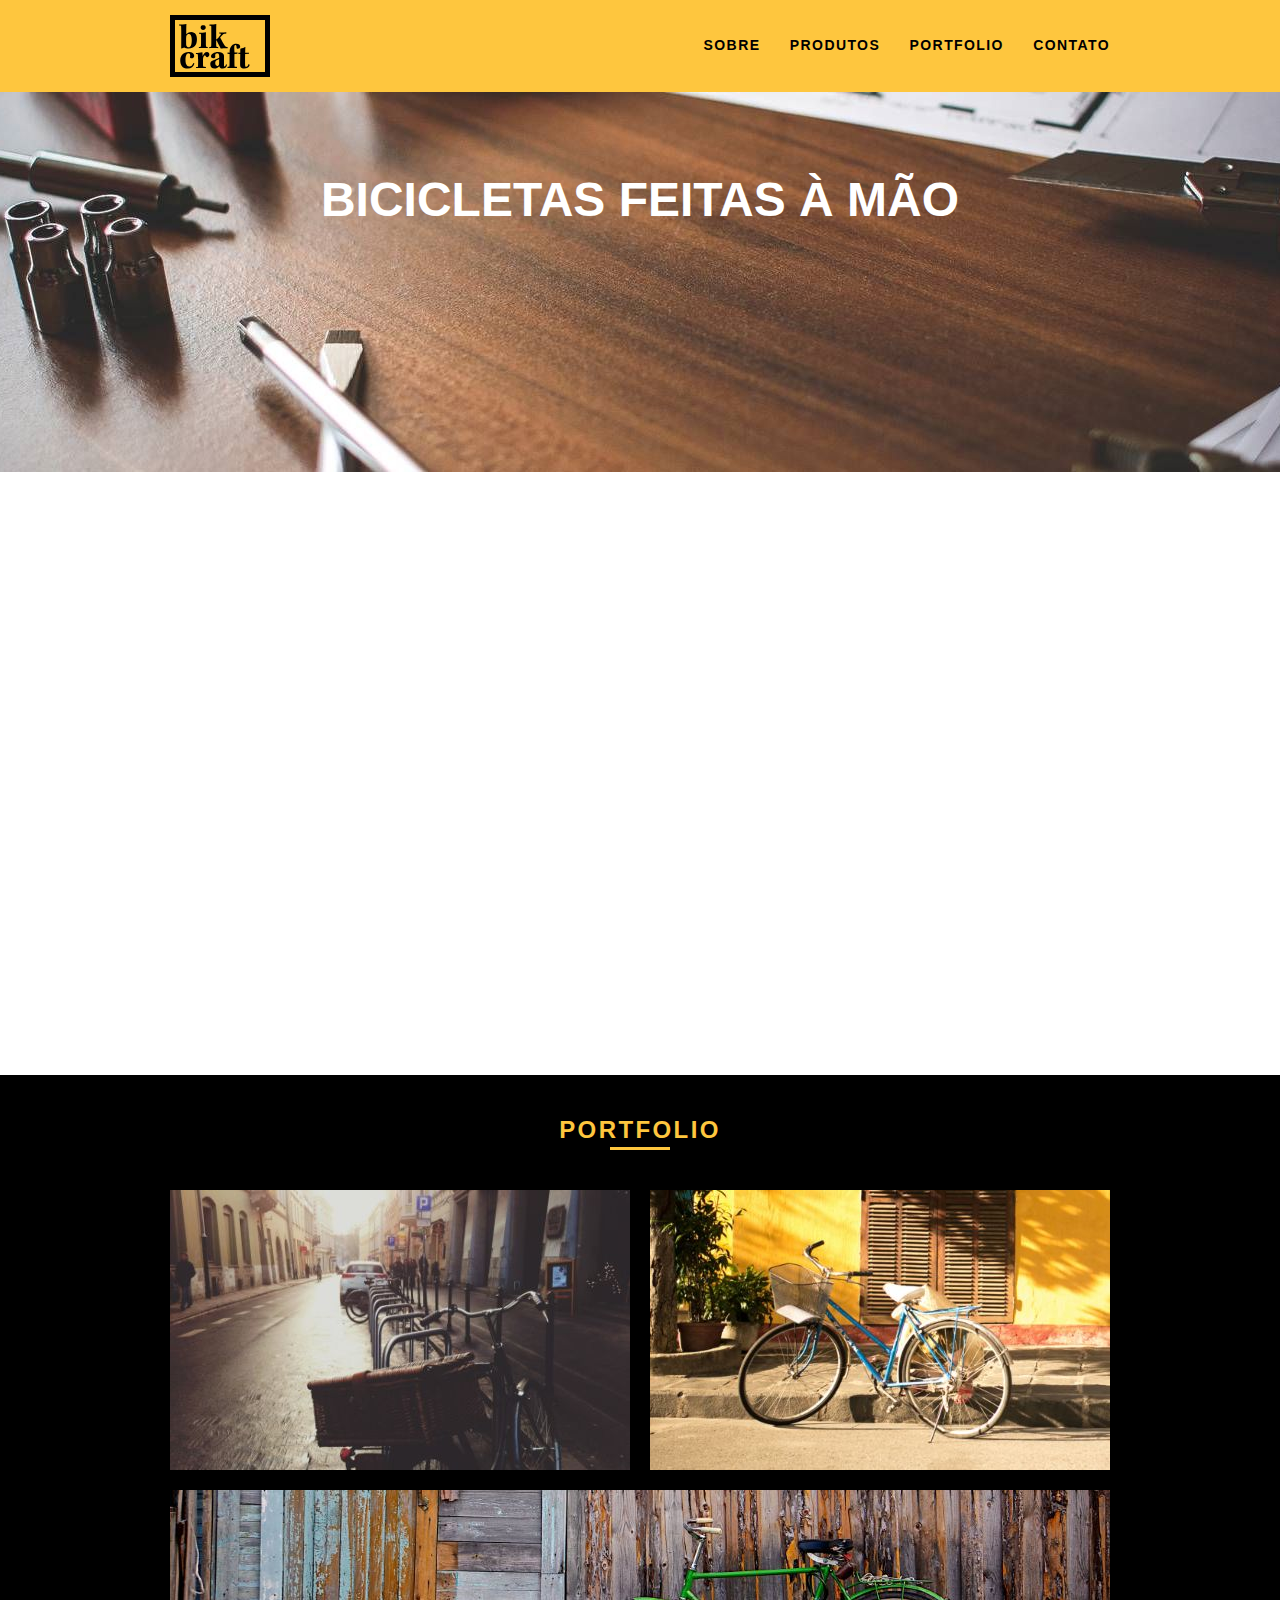
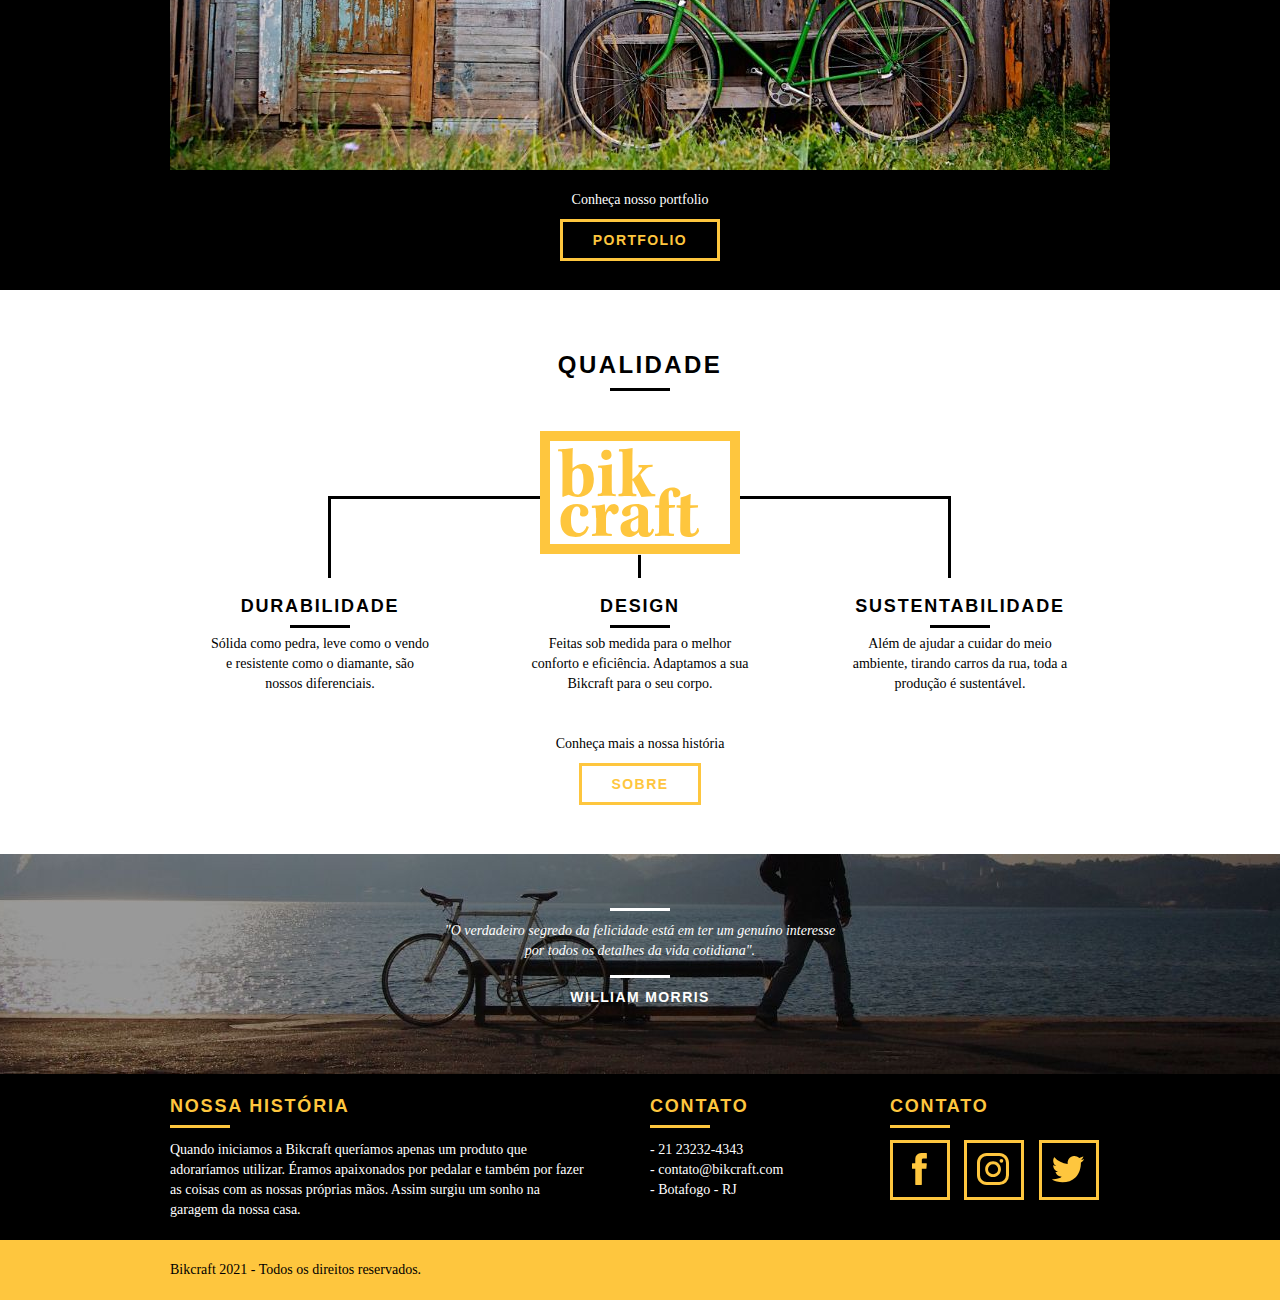
<file: index.html>
<!DOCTYPE html>
<html lang="pt-BR">

<head>
    <meta charset="UTF-8">
    <meta http-equiv="X-UA-Compatible" content="IE=edge">
    <meta name="viewport" content="width=device-width, initial-scale=1.0">
    <link rel="stylesheet" href="css/style.css">
    <meta name="description" content="Compre a sua bicicleta personalizada na Bikcraft. Possuímos modelos Passeio, Retrô e Esporte.">
    <meta property="og:type" content="website"/>
    <meta property="og:title" content="Bikcraft - Bicicletas Personalizadas"/>
    <meta property="og:description" content="Compre a sua bicicleta personalizada na Bikcraft. Possuímos modelos Passeio, Retrô e Esporte."/>
    <meta property="og:url" content="https://bikcraft.com/"/>
    <meta property="og:image" content="https://bikcraft.com/img/og-image.png"/>
    <link rel="shortcut icon" href="img/favicon.ico">
    <title>Bikcraft - Bicicletas Personalizadas</title>
    <script>
        document.documentElement.classList.add("js");
    </script>
</head>

<body>
    <header class="header">
        <div class="container">
            <a href="index.html" class="grid-4">
                <img src="img/bikcraft.svg" alt="Bikcraft">
            </a>
            <nav class="grid-12 header-menu">
                <ul>
                    <li><a href="sobre.html">Sobre</a></li>
                    <li><a href="produtos.html">Produtos</a></li>
                    <li><a href="portfolio.html">Portfolio</a></li>
                    <li><a href="contato.html">Contato</a></li>
                </ul>
            </nav>
        </div>
    </header>

    <section class="introducao">
        <div class="container">
            <h1 data-anime="400" class="fadeInDown">Bicicletas feitas à mão</h1>
            <blockquote data-anime="800" class="fadeInDown quote-externo">
                <p>"Não tenha nada em sua casa que você não considere útil ou acredita ser bonito."</p>
                <cite>WILLIAM MORRIS</cite>
            </blockquote>
            <a data-anime="1200" href="produtos.html" class="btn">Orçamento</a>
        </div>
    </section>

    <section class="produtos container fadeInDown" data-anime="1600">
        <h2 class="subtitulo">Produtos</h2>
        <ul class="produtos-lista">
            <li class="grid-1-3">
                <div class="produtos-icone">
                    <img src="img/produtos/passeio.svg" alt="Bikcraft Passeio"/>
                </div>
                <h3>Passeio</h3>
                <p>Muito melhor do que passear pela orla a vidros fechados</p>
            </li>
            <li class="grid-1-3">
                <div class="produtos-icone">
                    <img src="img/produtos/esporte.svg" alt="Bikcraft Esporte"/>
                </div>
                <h3>Esporte</h3>
                <p>Mais rápida do que Forrest Gump, ninguém vai pegar você</p>
            </li>
            <li class="grid-1-3">
                <div class="produtos-icone">
                    <img src="img/produtos/retro.svg" alt="Bikcraft Retrô"/>
                </div>
                <h3>Retrô</h3>
                <p>O passado volta para lembrarmos o que devemos fazer no futuro</p>
            </li>
        </ul>
        <div class="call">
            <p>Clique aqui e veja os detalhes dos produtos</p>
            <a href="produtos.html" class="btn btn-preto">Produtos</a>
        </div>
    </section>

    <section class="portfolio">
        <div class="container">
            <h2 class="subtitulo">Portfolio</h2>
            <ul class="portfolio-lista">
                <li class="grid-8"><img src="img/portfolio/retro.jpg" alt="Bicicleta Retrô"></li>
                <li class="grid-8"><img src="img/portfolio/passeio.jpg" alt="Bicicleta Passeio"></li>
                <li class="grid-16"><img src="img/portfolio/esporte.jpg" alt="Bicicleta Esporte"></li>
            </ul>
            <div class="call">
                <p>Conheça nosso portfolio</p>
                <a href="portfolio.html" class="btn">Portfolio</a>
            </div>
        </div>
    </section>

    <section class="qualidade container">
        <h2 class="subtitulo">Qualidade</h2>
        <img src="img/bikcraft-qualidade.svg" alt="Bikcraft">
        <ul class="qualidade-lista">
            <li class="grid-1-3">
                <h3>Durabilidade</h3>
                <p>Sólida como pedra, leve como o vendo e resistente como o diamante, são nossos diferenciais.</p>
            </li>
            <li class="grid-1-3">
                <h3>Design</h3>
                <p>Feitas sob medida para o melhor conforto e eficiência. Adaptamos a sua Bikcraft para o seu corpo.</p>
            </li>
            <li class="grid-1-3">
                <h3>Sustentabilidade</h3>
                <p>Além de ajudar a cuidar do meio ambiente, tirando carros da rua, toda a produção é sustentável.</p>
            </li>
        </ul>
        <div class="call">
            <p>Conheça mais a nossa história</p>
            <a href="sobre.html" class="btn btn-preto">Sobre</a>
        </div>
    </section>
    <div class="quebra">
        <blockquote class="quote-externo container">
            <p>"O verdadeiro segredo da felicidade está em ter um genuíno interesse por todos os detalhes da vida cotidiana".</p>
            <cite>WILLIAM MORRIS</cite>
        </blockquote>
    </div>
    <footer>
        <div class="footer">
            <div class="container">
                <div class="grid-8 footer-historia">
                    <h3>Nossa História</h3>
                    <p>Quando iniciamos a Bikcraft queríamos apenas um produto que adoraríamos utilizar. Éramos apaixonados por pedalar e também por fazer as coisas com as nossas próprias mãos. Assim surgiu um sonho na garagem da nossa casa.</p>
                </div>
                <div class="grid-4 footer-contato">
                    <h3>Contato</h3>
                    <ul>
                        <li>- 21 23232-4343</li>
                        <li>- contato@bikcraft.com</li>
                        <li>- Botafogo - RJ</li>
                    </ul>
                </div>
                <div class="grid-4 footer-redes">
                    <h3>Contato</h3>
                    <ul>
                        <li><a href="https://facebook.com" target="_blank"><img src="img/redes-sociais/facebook.svg" alt="Facebook"></a></li>

                        <li><a href="https://instagram.com" target="_blank"><img src="img/redes-sociais/instagram.svg" alt="Instagram"></a></li>

                        <li><a href="https://twitter.com" target="_blank"><img src="img/redes-sociais/twitter.svg" alt="Twitter"></a></li>
                    </ul>
                </div>
            </div>
        </div>
        <div class="copy">
            <div class="container">
                <p class="grid-16">Bikcraft 2021 - Todos os direitos reservados.</p>
            </div>
        </div>
    </footer>
    <script src="./js/simple-slide.js"></script>
    <script src="./js/simple-anime.js"></script>
    <script src="./js/script.js"></script>
</body>

</html>
</file>
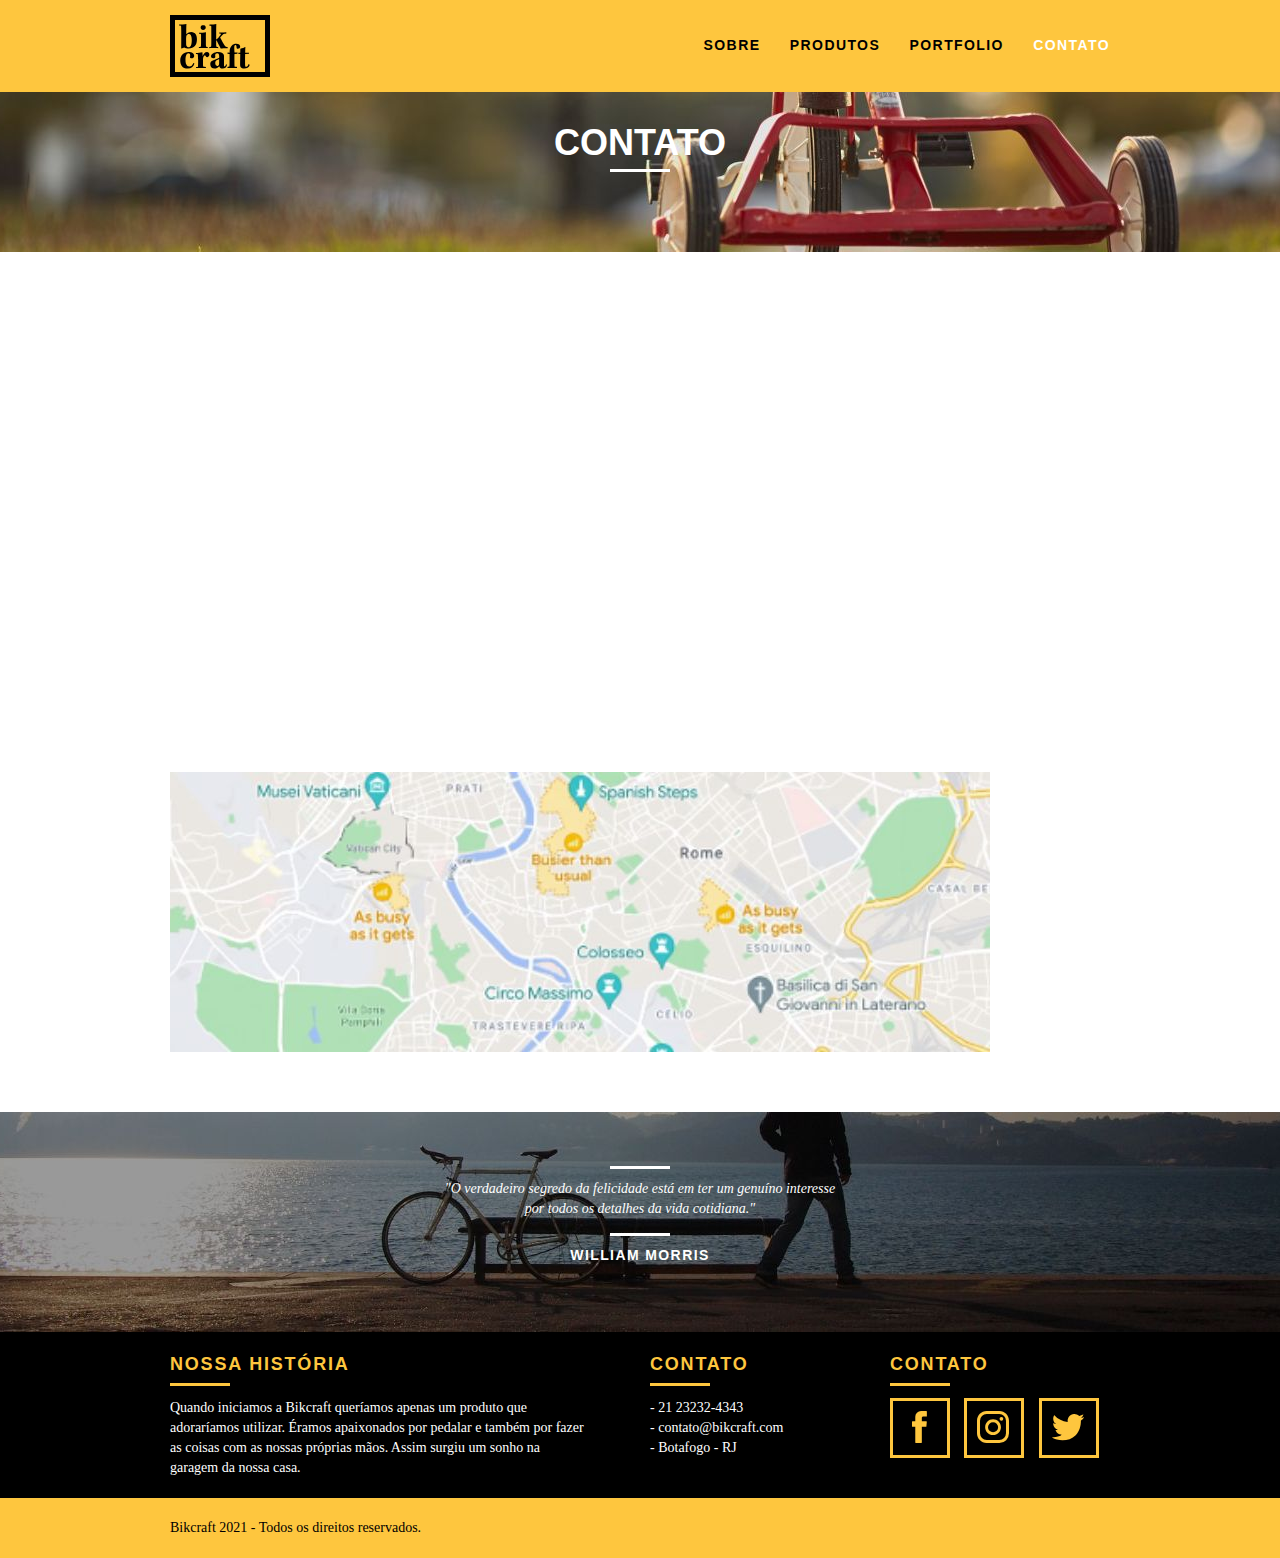
<file: contato.html>
<!DOCTYPE html>
<html lang="pt-BR">

<head>
    <meta charset="UTF-8">
    <meta http-equiv="X-UA-Compatible" content="IE=edge">
    <meta name="viewport" content="width=device-width, initial-scale=1.0">
    <link rel="stylesheet" href="css/style.css">
    <meta name="description" content="Compre a sua bicicleta personalizada na Bikcraft. Possuímos modelos Passeio, Retrô e Esporte.">
    <meta property="og:type" content="website"/>
    <meta property="og:title" content="Bikcraft - Contato - (31) 9 9999-9999"/>
    <meta property="og:description" content="Entre em contato consoco. Ficamos sempre à disposição."/>
    <meta property="og:url" content="https://bikcraft.com/contato.html"/>
    <meta property="og:image" content="https://bikcraft.com/img/og-image.png"/>
    <link rel="shortcut icon" href="img/favicon.ico">
    <title>Bikcraft - Contato - (31) 9 9999-9999</title>
    <script>
        document.documentElement.classList.add("js");
    </script>
</head>

<body>
    <header class="header">
        <div class="container">
            <a href="index.html" class="grid-4">
                <img src="img/bikcraft.svg" alt="Bikcraft">
            </a>
            <nav class="grid-12 header-menu">
                <ul>
                    <li><a href="sobre.html">Sobre</a></li>
                    <li><a href="produtos.html">Produtos</a></li>
                    <li><a href="portfolio.html">Portfolio</a></li>
                    <li><a href="contato.html" class="menu-ativo">Contato</a></li>
                </ul>
            </nav>
        </div>
    </header>

    <section class="introducao-interna interna-contato">
        <div class="container">
            <h1 data-anime="400" class="fadeInDown">Contato</h1>
            <p data-anime="800" class="fadeInDown">Tire suas dúvidas com a gente</p>
        </div>
    </section>

    <section class="contato container fadeInDown" data-anime="1200">
        <form id="form-orcamento" class="contato-form grid-8 formphp form-orcamento-contato" method="POST" action="./enviar.php">
            <label for="nome">Nome</label>
            <input type="text" id="nome" name="nome" required>
            <label for="email">E-mail</label>
            <input type="email" id="email" name="email" required>
            <label for="telefone">Telefone</label>
            <input type="text" id="telefone" name="telefone">
            <label class="nao-aparece">Se você não é um robô, deixe em branco.</label>
            <input type="text" class="nao-aparece" name="leaveblank">
            <label class="nao-aparece">Se você não é um robô, não mude este campo.</label>
            <input type="text" class="nao-aparece" name="dontchange" value="http://">
            <label for="mensagem">Mensagem</label>
            <textarea id="mensagem" name="mensagem" required></textarea>
            <button type="submit" class="btn btn-preto" id="enviar" name="enviar">Enviar</button>
        </form>
        <div class="contato-dados grid-8">
            <h3>Dados</h3>
            <span>+55 21 93223 3232</span>
            <span>orcamento@bikcraft.com</span>
            <span>Rua Sazonal - Belo Horizonte</span>
            <span>Minas Gerais - MG - BR</span>
            <h3>Redes Sociais</h3>
            <ul>
                <li><a href="https://facebook.com" target="_blank"><img src="img/redes-sociais/facebook.svg" alt="Facebook"></a></li>

                <li><a href="https://instagram.com" target="_blank"><img src="img/redes-sociais/instagram.svg" alt="Instagram"></a></li>

                <li><a href="https://twitter.com" target="_blank"><img src="img/redes-sociais/twitter.svg" alt="Twitter"></a></li>
            </ul>
        </div>
    </section>

    <div class="container contato-mapa">
        <a class="grid-16" href="https://google.com" target="_blank">
            <img src="img/endereco-bikcraft.jpg" alt="Endereço da Bikcraft">
        </a>
    </div>

    <div class="quebra">
        <blockquote class="quote-externo container">
            <p>"O verdadeiro segredo da felicidade está em ter um genuíno interesse por todos os detalhes da vida cotidiana."</p>
            <cite>WILLIAM MORRIS</cite>
        </blockquote>
    </div>
    <footer>
        <div class="footer">
            <div class="container">
                <div class="grid-8 footer-historia">
                    <h3>Nossa História</h3>
                    <p>Quando iniciamos a Bikcraft queríamos apenas um produto que adoraríamos utilizar. Éramos apaixonados por pedalar e também por fazer as coisas com as nossas próprias mãos. Assim surgiu um sonho na garagem da nossa casa.</p>
                </div>
                <div class="grid-4 footer-contato">
                    <h3>Contato</h3>
                    <ul>
                        <li>- 21 23232-4343</li>
                        <li>- contato@bikcraft.com</li>
                        <li>- Botafogo - RJ</li>
                    </ul>
                </div>
                <div class="grid-4 footer-redes">
                    <h3>Contato</h3>
                    <ul>
                        <li><a href="https://facebook.com" target="_blank"><img src="img/redes-sociais/facebook.svg" alt="Facebook"></a></li>

                        <li><a href="https://instagram.com" target="_blank"><img src="img/redes-sociais/instagram.svg" alt="Instagram"></a></li>

                        <li><a href="https://twitter.com" target="_blank"><img src="img/redes-sociais/twitter.svg" alt="Twitter"></a></li>
                    </ul>
                </div>
            </div>
        </div>
        <div class="copy">
            <div class="container">
                <p class="grid-16">Bikcraft 2021 - Todos os direitos reservados.</p>
            </div>
        </div>
    </footer>
    <script src="./js/simple-anime.js"></script>
    <script src="./js/simple-form.js"></script>
    <script src="./js/script.js"></script>
</body>

</html>
</file>
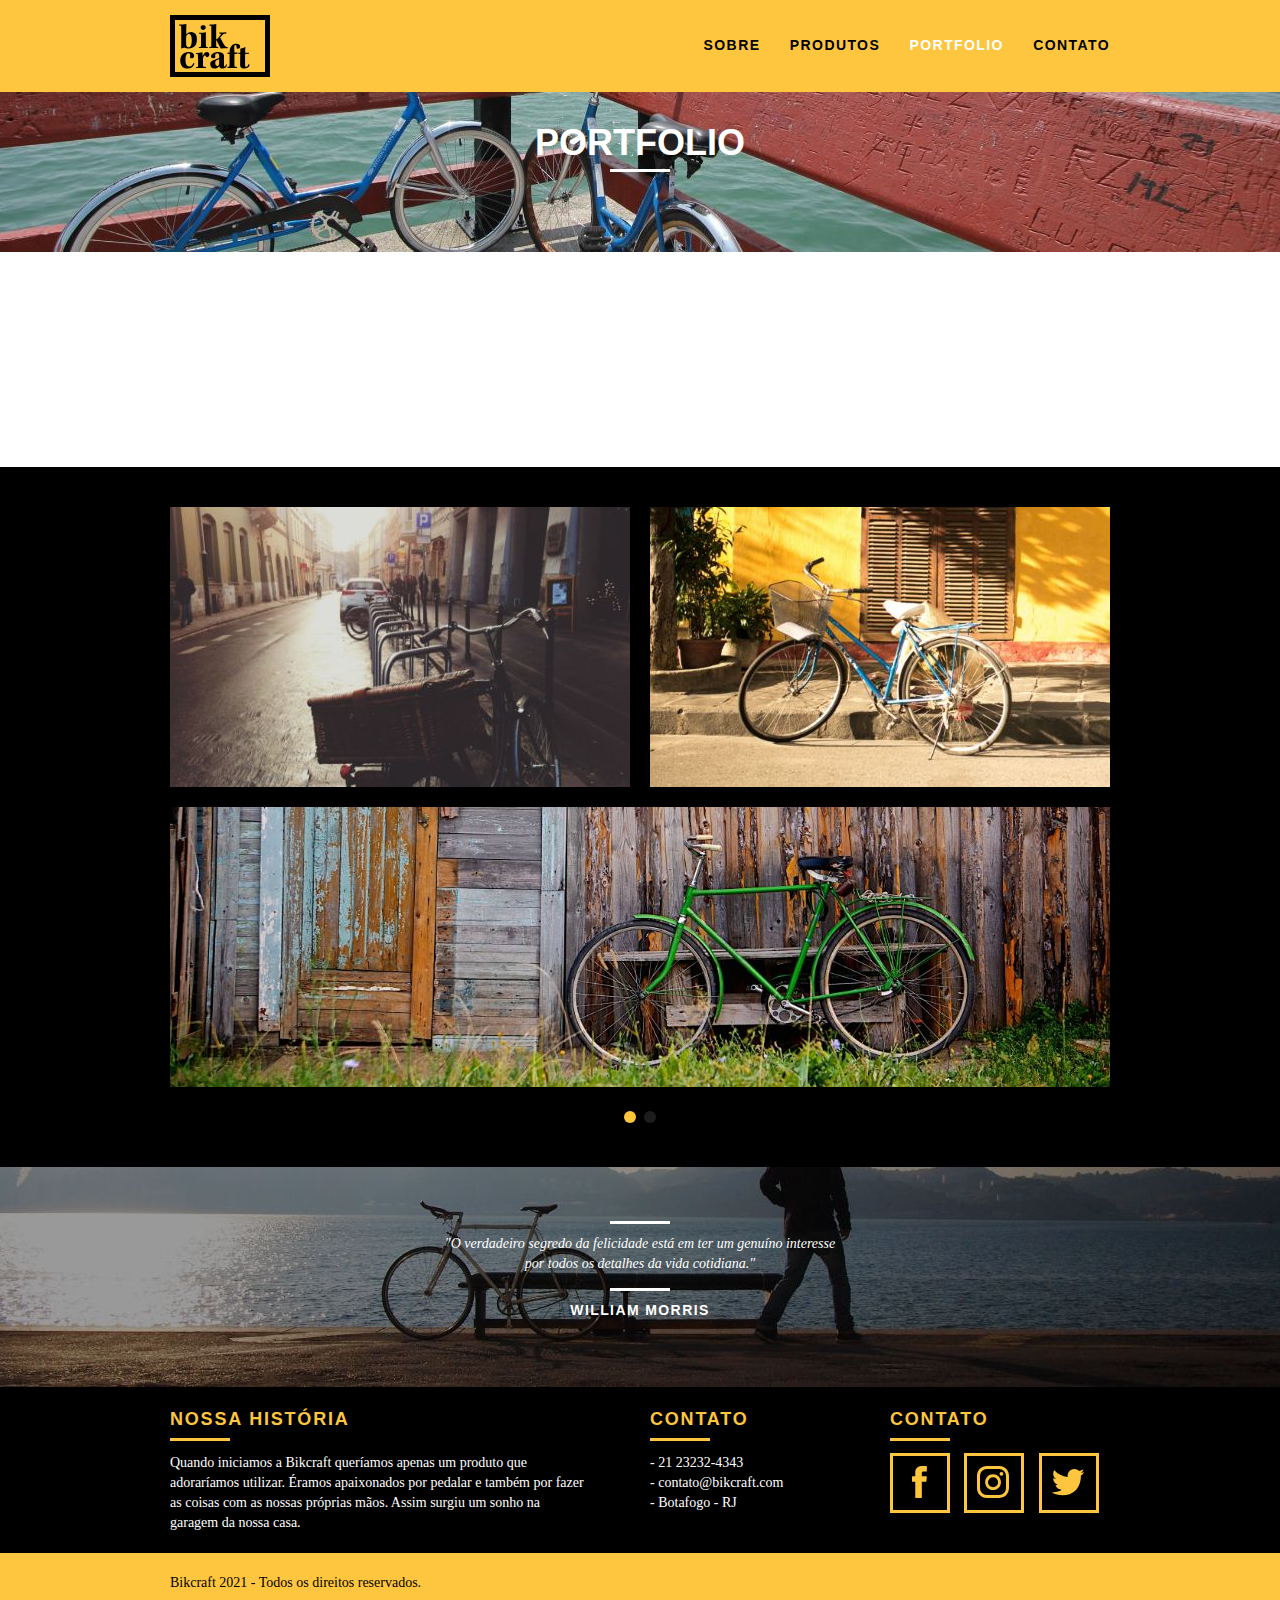
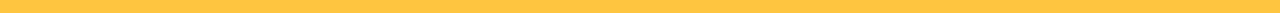
<file: portfolio.html>
<!DOCTYPE html>
<html lang="pt-BR">

<head>
    <meta charset="UTF-8">
    <meta http-equiv="X-UA-Compatible" content="IE=edge">
    <meta name="viewport" content="width=device-width, initial-scale=1.0">
    <link rel="stylesheet" href="css/style.css">
    <meta name="description" content="Compre a sua bicicleta personalizada na Bikcraft. Possuímos modelos Passeio, Retrô e Esporte.">
    <meta property="og:type" content="website"/>
    <meta property="og:title" content="Bikcraft - Conheça o portfolio de clientes"/>
    <meta property="og:description" content="Compre a sua bicicleta personalizada na Bikcraft. Possuímos modelos Passeio, Retrô e Esporte."/>
    <meta property="og:url" content="https://bikcraft.com/portfolio.html"/>
    <meta property="og:image" content="https://bikcraft.com/img/og-image.png"/>
    <link rel="shortcut icon" href="img/favicon.ico">
    <title>Bikcraft - Conheça o portfolio de clientes</title>
    <script>
        document.documentElement.classList.add("js");
    </script>
</head>

<body>
    <header class="header">
        <div class="container">
            <a href="index.html" class="grid-4">
                <img src="img/bikcraft.svg" alt="Bikcraft">
            </a>
            <nav class="grid-12 header-menu">
                <ul>
                    <li><a href="sobre.html">Sobre</a></li>
                    <li><a href="produtos.html">Produtos</a></li>
                    <li><a href="portfolio.html" class="menu-ativo">Portfolio</a></li>
                    <li><a href="contato.html">Contato</a></li>
                </ul>
            </nav>
        </div>
    </header>

    <section class="introducao-interna interna-portfolio">
        <div class="container">
            <h1 data-anime="400" class="fadeInDown">Portfolio</h1>
            <p data-anime="800" class="fadeInDown">Conheça os projetos que amamos mostrar</p>
        </div>
    </section>

    <div class="container fadeInDown" data-slide="quote" data-anime="1200">
        <blockquote class="quote-clientes">
            <p>"Pedalar sempre foi a minha paixão, o que o pessoal da Bikcraft fez foi intensificar o meu amor por esta atividade. Recomendo a todos que amo".</p>
            <cite>Barbara Moss</cite>
        </blockquote>
        <blockquote class="quote-clientes">
            <p>"Nada melhor que dar um rolê com a minha Bikcraft na orla. Essa é a minha companheira mais fiel, nunca me traiu e está sempre a minha disposição".</p>
            <cite>Jhony Peronni</cite>
        </blockquote>
        <blockquote class="quote-clientes">
            <p>"Aqueles que ainda não possuem uma Bikcraft, não sabem o que estão perdendo. a precisão é absurda e a velocidade transcendental".</p>
            <cite>Bruno Tavares</cite>
        </blockquote>
    </div>

    <div class="portfolio">
        <div class="container" data-slide="portfolio">
            <ul class="portfolio-lista">
                <li class="grid-8"><img src="img/portfolio/retro.jpg" alt="Bicicleta Retrô"></li>
                <li class="grid-8"><img src="img/portfolio/passeio.jpg" alt="Bicicleta Passeio"></li>
                <li class="grid-16"><img src="img/portfolio/esporte.jpg" alt="Bicicleta Esporte"></li>
            </ul>
            <ul class="portfolio-lista">
                <li class="grid-8"><img src="img/portfolio/passeio.jpg" alt="Bicicleta Passeio"></li>
                <li class="grid-8"><img src="img/portfolio/retro.jpg" alt="Bicicleta Retrô"></li>
                <li class="grid-16"><img src="img/portfolio/esporte.jpg" alt="Bicicleta Esporte"></li>
            </ul>
        </div>
    </div>

    <div class="quebra">
        <blockquote class="quote-externo container">
            <p>"O verdadeiro segredo da felicidade está em ter um genuíno interesse por todos os detalhes da vida cotidiana."</p>
            <cite>WILLIAM MORRIS</cite>
        </blockquote>
    </div>
    <footer>
        <div class="footer">
            <div class="container">
                <div class="grid-8 footer-historia">
                    <h3>Nossa História</h3>
                    <p>Quando iniciamos a Bikcraft queríamos apenas um produto que adoraríamos utilizar. Éramos apaixonados por pedalar e também por fazer as coisas com as nossas próprias mãos. Assim surgiu um sonho na garagem da nossa casa.</p>
                </div>
                <div class="grid-4 footer-contato">
                    <h3>Contato</h3>
                    <ul>
                        <li>- 21 23232-4343</li>
                        <li>- contato@bikcraft.com</li>
                        <li>- Botafogo - RJ</li>
                    </ul>
                </div>
                <div class="grid-4 footer-redes">
                    <h3>Contato</h3>
                    <ul>
                        <li><a href="https://facebook.com" target="_blank"><img src="img/redes-sociais/facebook.svg" alt="Facebook"></a></li>

                        <li><a href="https://instagram.com" target="_blank"><img src="img/redes-sociais/instagram.svg" alt="Instagram"></a></li>

                        <li><a href="https://twitter.com" target="_blank"><img src="img/redes-sociais/twitter.svg" alt="Twitter"></a></li>
                    </ul>
                </div>
            </div>
        </div>
        <div class="copy">
            <div class="container">
                <p class="grid-16">Bikcraft 2021 - Todos os direitos reservados.</p>
            </div>
        </div>
    </footer>

    <script src="./js/simple-slide.js"></script>
    <script src="./js/simple-anime.js"></script>
    <script src="./js/script.js"></script>
</body>

</html>
</file>
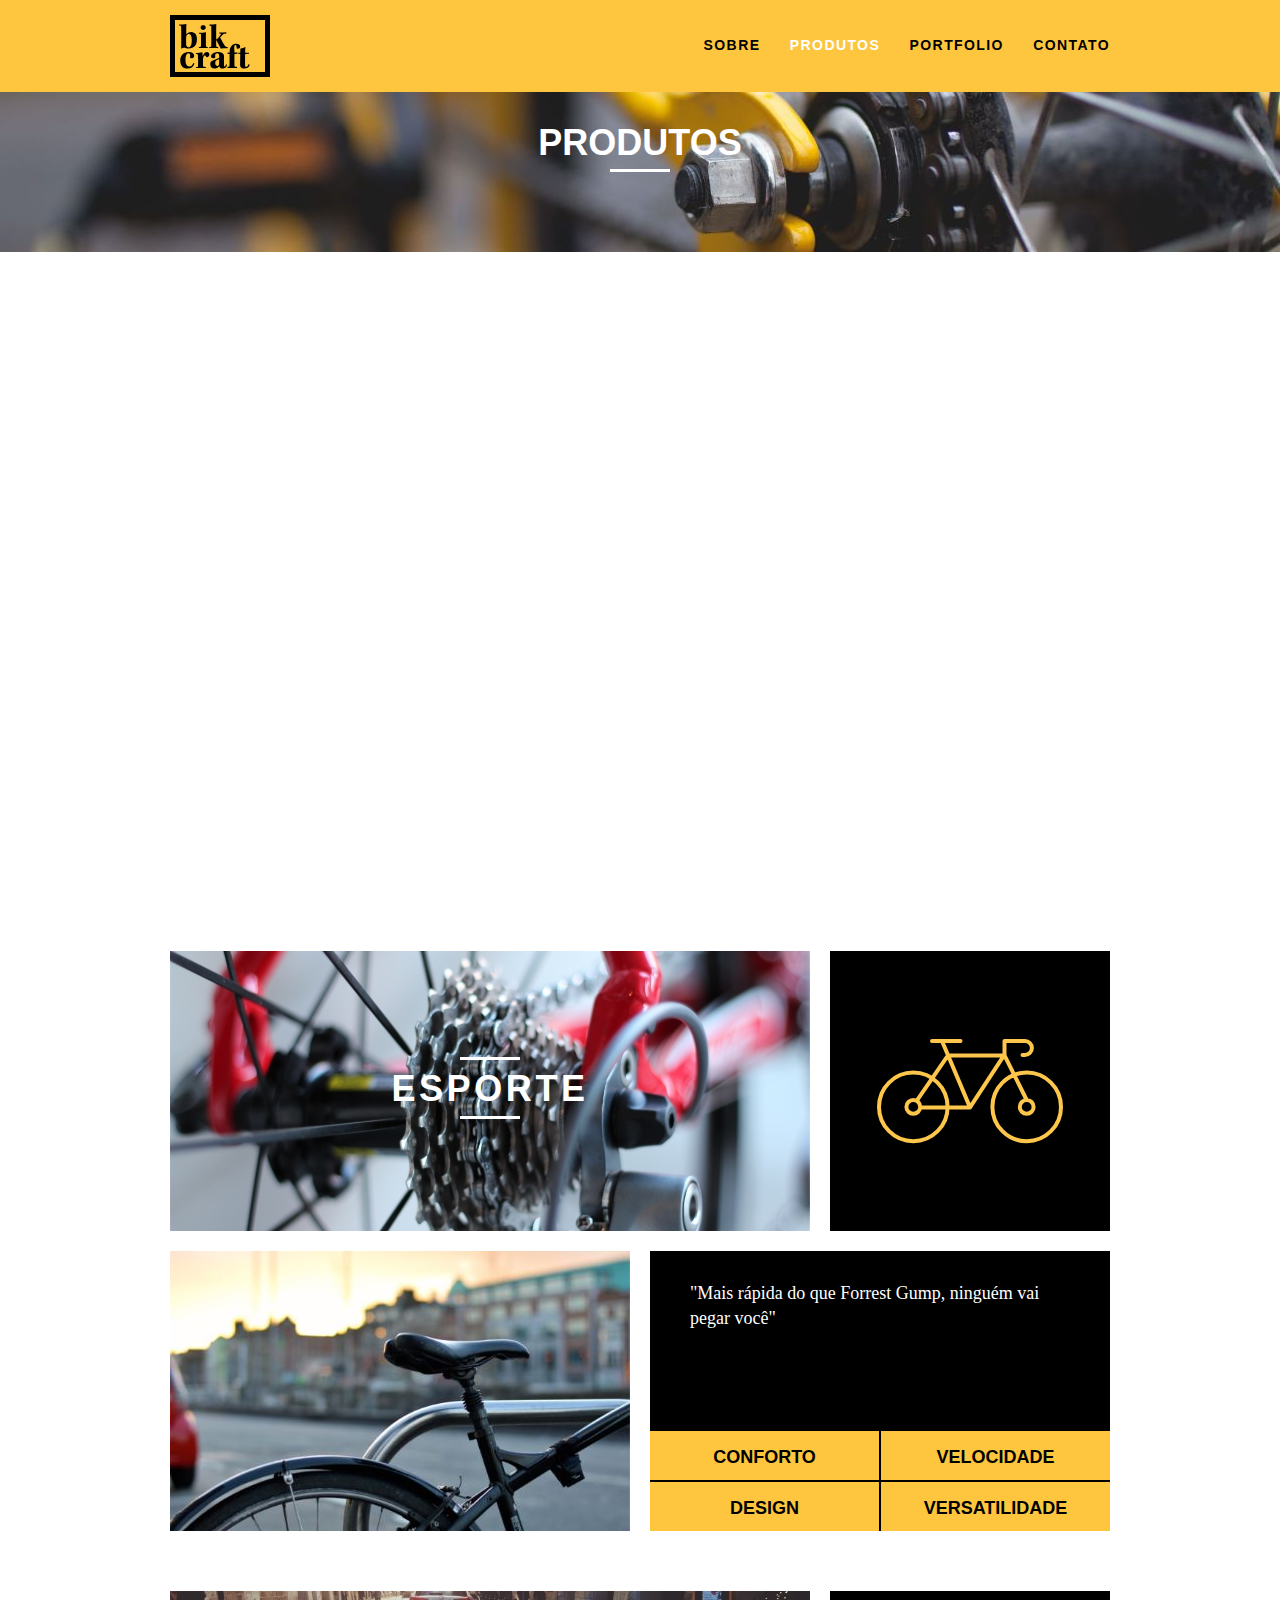
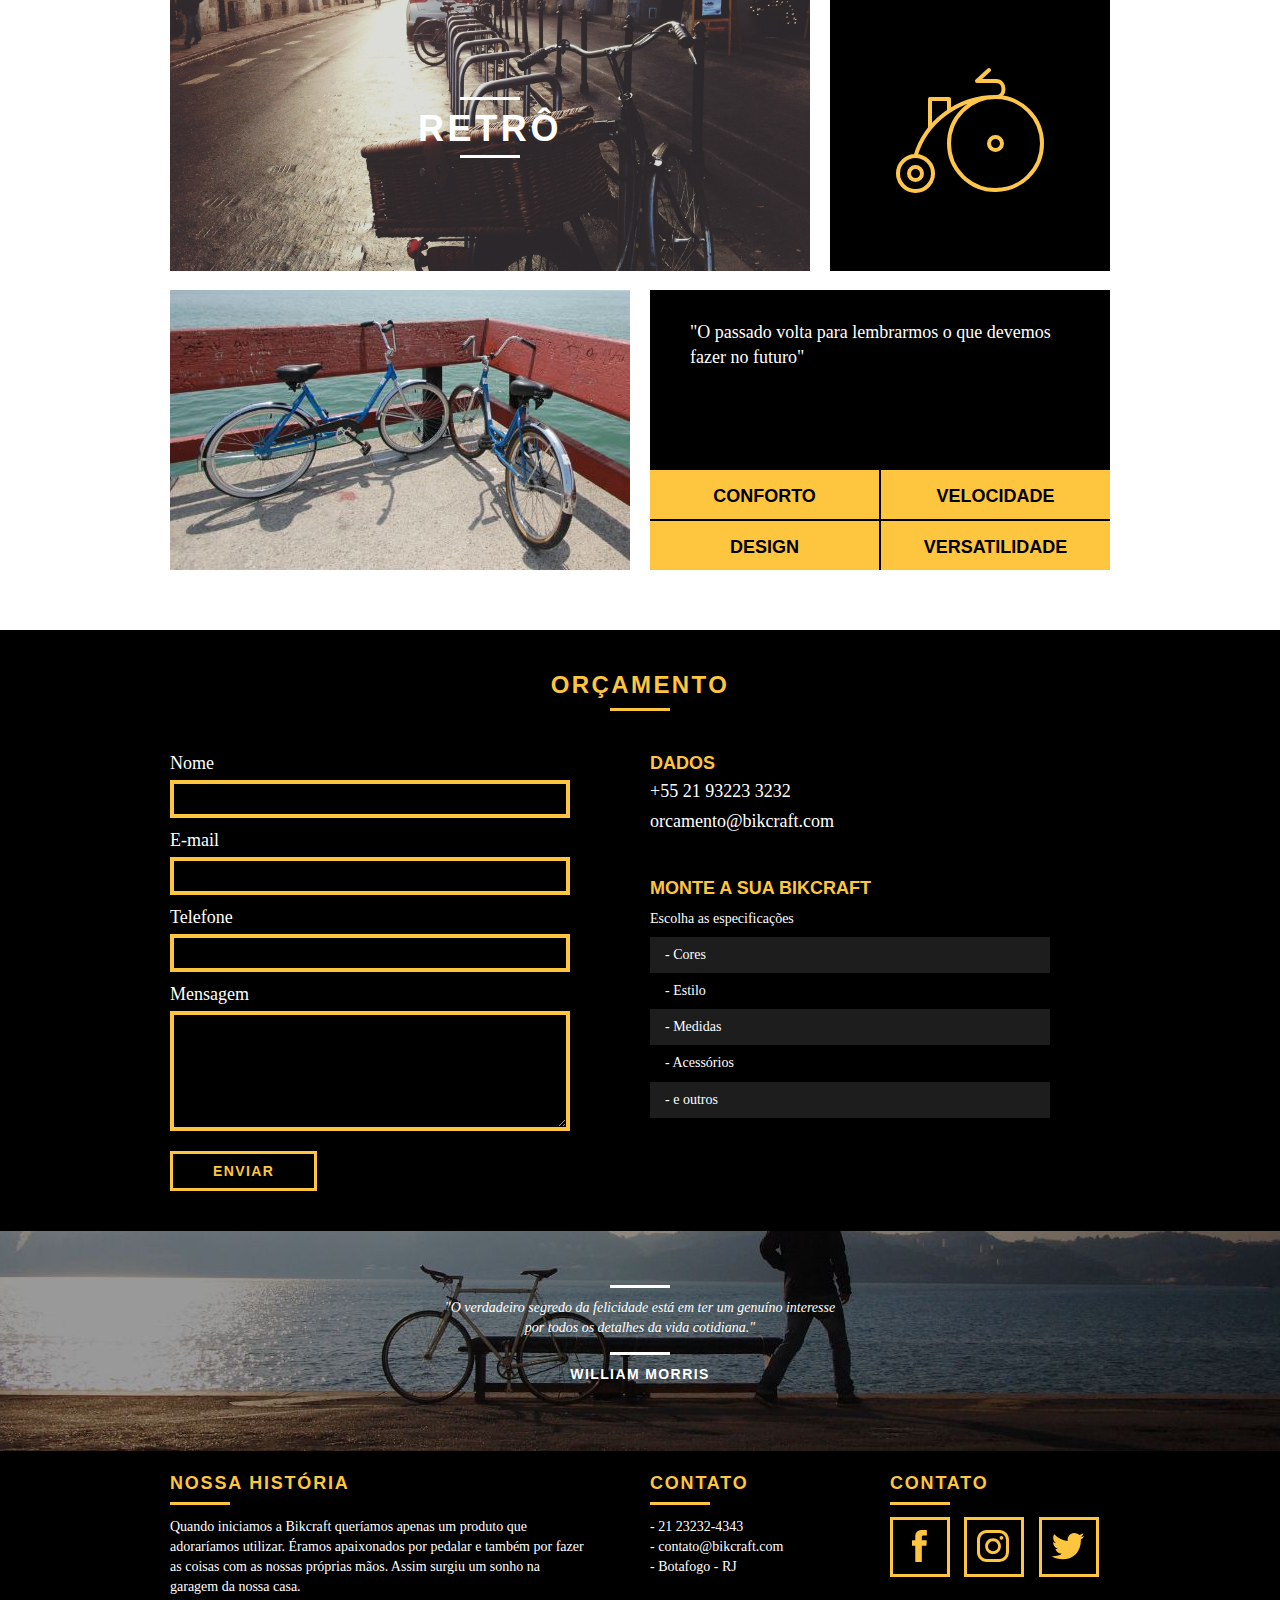
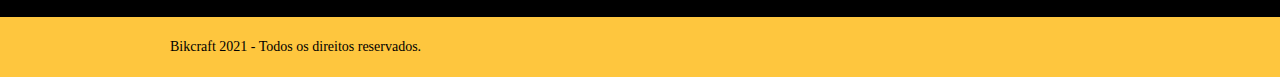
<file: produtos.html>
<!DOCTYPE html>
<html lang="pt-BR">

<head>
    <meta charset="UTF-8">
    <meta http-equiv="X-UA-Compatible" content="IE=edge">
    <meta name="viewport" content="width=device-width, initial-scale=1.0">
    <link rel="stylesheet" href="css/style.css">
    <meta name="description" content="Compre a sua bicicleta personalizada na Bikcraft. Possuímos modelos Passeio, Retrô e Esporte.">
    <meta property="og:type" content="website"/>
    <meta property="og:title" content="Bikcraft - Conheça as linhas Passeio, Retrô e Esporte"/>
    <meta property="og:description" content="Compre a sua bicicleta personalizada na Bikcraft. Possuímos modelos Passeio, Retrô e Esporte."/>
    <meta property="og:url" content="https://bikcraft.com/produtos.html"/>
    <meta property="og:image" content="https://bikcraft.com/img/og-image.png"/>
    <link rel="shortcut icon" href="img/favicon.ico">
    <title>Bikcraft - Conheça as linhas Passeio, Retrô e Esporte</title>
    <script>
        document.documentElement.classList.add("js");
    </script>
</head>

<body>
    <header class="header">
        <div class="container">
            <a href="index.html" class="grid-4">
                <img src="img/bikcraft.svg" alt="Bikcraft">
            </a>
            <nav class="grid-12 header-menu">
                <ul>
                    <li><a href="sobre.html">Sobre</a></li>
                    <li><a href="produtos.html" class="menu-ativo">Produtos</a></li>
                    <li><a href="portfolio.html">Portfolio</a></li>
                    <li><a href="contato.html">Contato</a></li>
                </ul>
            </nav>
        </div>
    </header>

    <section class="introducao-interna interna-produtos">
        <div class="container">
            <h1 data-anime="400" class="fadeInDown">Produtos</h1>
            <p data-anime="800" class="fadeInDown">Conheça todos nossos produtos</p>
        </div>
    </section>

    <section class="container produto-item fadeInDown" data-anime="1200">
        <div class="grid-11">
            <img src="img/produtos/bikcraft-passeio-1.jpg" alt="Bikcraft Passeio">
            <h2>Passeio</h2>
        </div>
        <div class="grid-5 produto-icone">
            <img src="img/produtos/passeio.svg" alt="Bikcraft Passeio">
        </div>
        <div class="grid-8">
            <img src="img/produtos/bikcraft-passeio-2.jpg" alt="Bikcraft Passeio">
        </div>
        <div class="grid-8 produto-info">
            <p>"Muito melhor do que passear pela orla a vidros fechados"</p>
            <ul>
                <li>Conforto</li>
                <li>Velocidade</li>
                <li>Design</li>
                <li>Versatilidade</li>
            </ul>
        </div>
    </section>

    <section class="container produto-item">
        <div class="grid-11">
            <img src="img/produtos/bikcraft-esporte-1.jpg" alt="Bikcraft Passeio">
            <h2>Esporte</h2>
        </div>
        <div class="grid-5 produto-icone">
            <img src="img/produtos/esporte.svg" alt="Bikcraft Esporte">
        </div>
        <div class="grid-8">
            <img src="img/produtos/bikcraft-esporte-2.jpg" alt="Bikcraft Esporte">
        </div>
        <div class="grid-8 produto-info">
            <p>"Mais rápida do que Forrest Gump, ninguém vai pegar você"</p>
            <ul>
                <li>Conforto</li>
                <li>Velocidade</li>
                <li>Design</li>
                <li>Versatilidade</li>
            </ul>
        </div>
    </section>

    <section class="container produto-item">
        <div class="grid-11">
            <img src="img/produtos/bikcraft-retro-1.jpg" alt="Bikcraft Retrô">
            <h2>Retrô</h2>
        </div>
        <div class="grid-5 produto-icone">
            <img src="img/produtos/retro.svg" alt="Bikcraft Retrô">
        </div>
        <div class="grid-8">
            <img src="img/produtos/bikcraft-retro-2.jpg" alt="Bikcraft Retrô">
        </div>
        <div class="grid-8 produto-info">
            <p>"O passado volta para lembrarmos o que devemos fazer no futuro"</p>
            <ul>
                <li>Conforto</li>
                <li>Velocidade</li>
                <li>Design</li>
                <li>Versatilidade</li>
            </ul>
        </div>
    </section>

    <section class="orcamento">
        <div class="container">
            <h2 class="subtitulo">Orçamento</h2>
            <form id="form-orcamento" class="contato-form grid-8 formphp form form-orcamento-produto" method="POST" action="./enviar.php">
                <label for="nome">Nome</label>
                <input type="text" id="nome" name="nome" required>
                <label for="email">E-mail</label>
                <input type="email" id="email" name="email" required>
                <label for="telefone">Telefone</label>
                <input type="text" id="telefone" name="telefone">
                <label class="nao-aparece">Se você não é um robô, deixe em branco.</label>
                <input type="text" class="nao-aparece" name="leaveblank">
                <label class="nao-aparece">Se você não é um robô, não mude este campo.</label>
                <input type="text" class="nao-aparece" name="dontchange" value="http://">
                <label for="mensagem">Mensagem</label>
                <textarea id="mensagem" name="mensagem" required></textarea>
                <button type="submit" class="btn" id="enviar" name="enviar">Enviar</button>
            </form>
            <div class="orcamento-dados grid-8">
                <h3>Dados</h3>
                <span>+55 21 93223 3232</span>
                <span>orcamento@bikcraft.com</span>
                <h3>Monte a sua Bikcraft</h3>
                <p>Escolha as especificações</p>
                <ul>
                    <li>- Cores</li>
                    <li>- Estilo</li>
                    <li>- Medidas</li>
                    <li>- Acessórios</li>
                    <li>- e outros</li>
                </ul>
            </div>
        </div>
    </section>

    <div class="quebra">
        <blockquote class="quote-externo container">
            <p>"O verdadeiro segredo da felicidade está em ter um genuíno interesse por todos os detalhes da vida cotidiana."</p>
            <cite>WILLIAM MORRIS</cite>
        </blockquote>
    </div>
    <footer>
        <div class="footer">
            <div class="container">
                <div class="grid-8 footer-historia">
                    <h3>Nossa História</h3>
                    <p>Quando iniciamos a Bikcraft queríamos apenas um produto que adoraríamos utilizar. Éramos apaixonados por pedalar e também por fazer as coisas com as nossas próprias mãos. Assim surgiu um sonho na garagem da nossa casa.

                    </p>
                </div>
                <div class="grid-4 footer-contato">
                    <h3>Contato</h3>
                    <ul>
                        <li>- 21 23232-4343</li>
                        <li>- contato@bikcraft.com</li>
                        <li>- Botafogo - RJ</li>
                    </ul>
                </div>
                <div class="grid-4 footer-redes">
                    <h3>Contato</h3>
                    <ul>
                        <li><a href="https://facebook.com" target="_blank"><img src="img/redes-sociais/facebook.svg" alt="Facebook"></a></li>

                        <li><a href="https://instagram.com" target="_blank"><img src="img/redes-sociais/instagram.svg" alt="Instagram"></a></li>

                        <li><a href="https://twitter.com" target="_blank"><img src="img/redes-sociais/twitter.svg" alt="Twitter"></a></li>
                    </ul>
                </div>
            </div>
        </div>
        <div class="copy">
            <div class="container">
                <p class="grid-16">Bikcraft 2021 - Todos os direitos reservados.</p>
            </div>
        </div>
    </footer>
    <script src="./js/simple-anime.js"></script>
    <script src="./js/simple-form.js"></script>
    <script src="./js/script.js"></script>
</body>

</html>
</file>
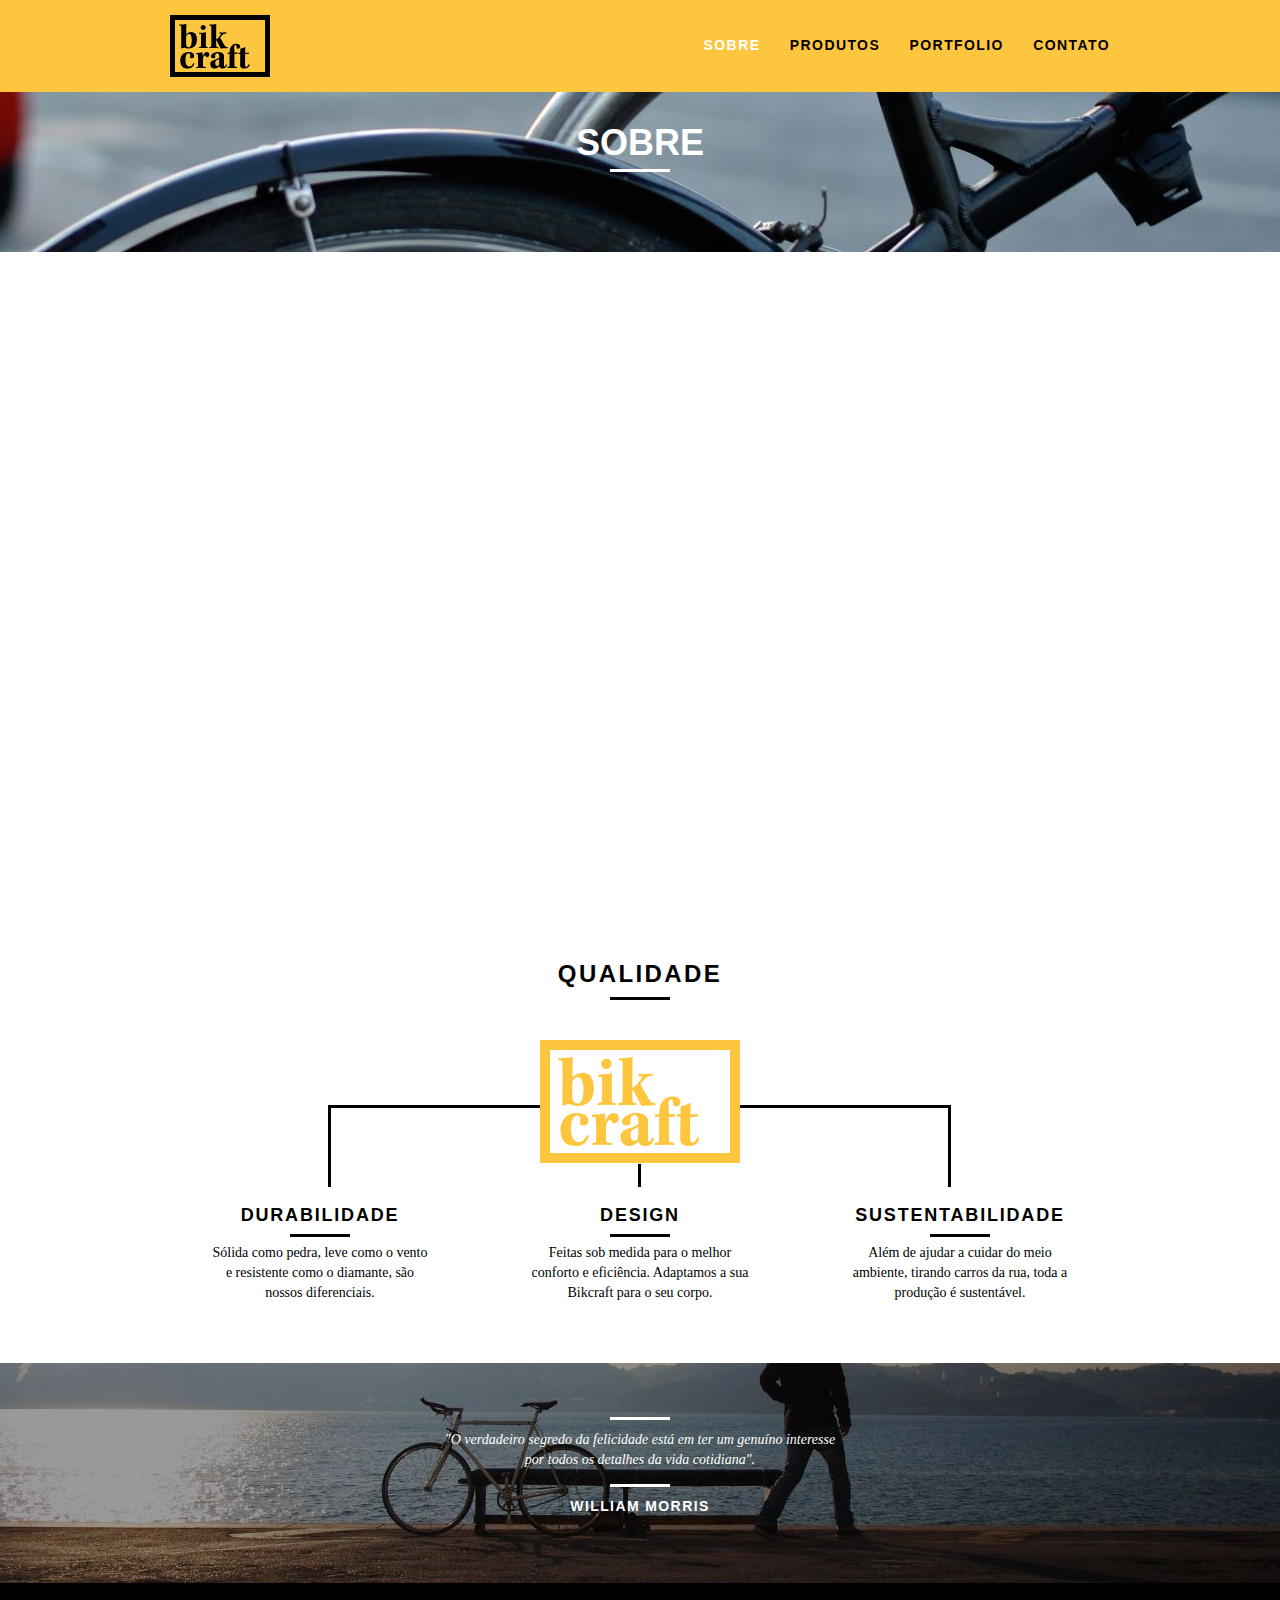
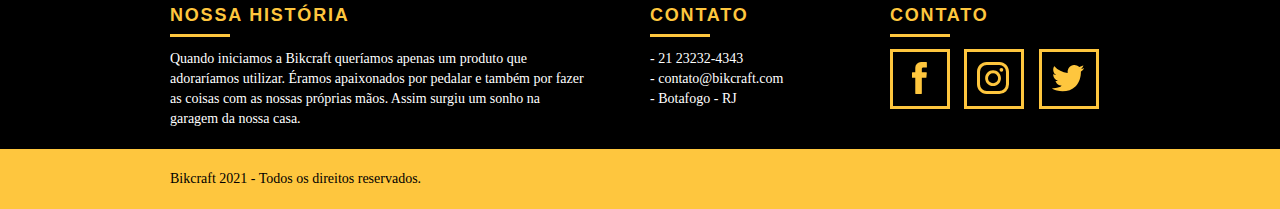
<file: sobre.html>
<!DOCTYPE html>
<html lang="pt-BR">

<head>
    <meta charset="UTF-8">
    <meta http-equiv="X-UA-Compatible" content="IE=edge">
    <meta name="viewport" content="width=device-width, initial-scale=1.0">
    <link rel="stylesheet" href="css/style.css">
    <meta name="description" content="Conheça um pouco mais sobre nossa incrível história">
    <meta property="og:type" content="website"/>
    <meta property="og:title" content="Bikcraft - Saiba mais sobre nós"/>
    <meta property="og:description" content="Compre a sua bicicleta personalizada na Bikcraft. Possuímos modelos Passeio, Retrô e Esporte."/>
    <meta property="og:url" content="https://bikcraft.com/sobre.html"/>
    <meta property="og:image" content="https://bikcraft.com/img/og-image.png"/>
    <link rel="shortcut icon" href="img/favicon.ico">
    <title>Bikcraft - Saiba mais sobre nós</title>
    <script>
        document.documentElement.classList.add("js");
    </script>
</head>

<body>
    <header class="header">
        <div class="container">
            <a href="index.html" class="grid-4">
                <img src="img/bikcraft.svg" alt="Bikcraft">
            </a>
            <nav class="grid-12 header-menu">
                <ul>
                    <li><a href="sobre.html" class="menu-ativo">Sobre</a></li>
                    <li><a href="produtos.html">Produtos</a></li>
                    <li><a href="portfolio.html">Portfolio</a></li>
                    <li><a href="contato.html">Contato</a></li>
                </ul>
            </nav>
        </div>
    </header>

    <section class="introducao-interna interna-sobre">
        <div class="container">
            <h1 data-anime="400" class="fadeInDown">Sobre</h1>
            <p data-anime="800" class="fadeInDown">Conheça mais sobre a Bikcraft</p>
        </div>
    </section>

    <section class="missao-sobre container fadeInDown" data-anime="1200">
        <div class="grid-10">
            <h2 class="subtitulo-interno">História, Missão e Visão</h2>
            <p>Quando iniciamos a Bikcraft queríamos apenas um produto que adoraríamos utilizar. Éramos apaixonados por pedalar e também por fazer as coisas com as nossas próprias mãos. Assim surgiu um sonho na garagem da nossa casa.</p>
            <p>Conheça os nossos produtos, pergunte para os nossos clientes e descubra a maravilha de ter uma Bikcraft na sua casa.</p>
        </div>
        <div class="grid-6">
            <h2 class="subtitulo-interno">Valores</h2>
            <ul>
                <li>- Qualidade no processo com</li>
                <li>- Foco no cliente sem perder a</li>
                <li>- Diversão, preservando a</li>
                <li>- Natureza com sustentabilidade</li>
            </ul>
        </div>
        <div class="grid-16 foto-equipe">
            <img src="img/equipe-bikcraft.jpg" alt="Equipe Bikcraft">
        </div>
    </section>

    <section class="qualidade container">
        <h2 class="subtitulo">Qualidade</h2>
        <img src="img/bikcraft-qualidade.svg" alt="Bikcraft">
        <ul class="qualidade-lista">
            <li class="grid-1-3">
                <h3>Durabilidade</h3>
                <p>Sólida como pedra, leve como o vento e resistente como o diamante, são nossos diferenciais.</p>
            </li>
            <li class="grid-1-3">
                <h3>Design</h3>
                <p>Feitas sob medida para o melhor conforto e eficiência. Adaptamos a sua Bikcraft para o seu corpo.</p>
            </li>
            <li class="grid-1-3">
                <h3>Sustentabilidade</h3>
                <p>Além de ajudar a cuidar do meio ambiente, tirando carros da rua, toda a produção é sustentável.</p>
            </li>
        </ul>
    </section>
    <div class="quebra">
        <blockquote class="quote-externo container">
            <p>"O verdadeiro segredo da felicidade está em ter um genuíno interesse por todos os detalhes da vida cotidiana".</p>
            <cite>WILLIAM MORRIS</cite>
        </blockquote>
    </div>
    <footer>
        <div class="footer">
            <div class="container">
                <div class="grid-8 footer-historia">
                    <h3>Nossa História</h3>
                    <p>Quando iniciamos a Bikcraft queríamos apenas um produto que adoraríamos utilizar. Éramos apaixonados por pedalar e também por fazer as coisas com as nossas próprias mãos. Assim surgiu um sonho na garagem da nossa casa.</p>
                </div>
                <div class="grid-4 footer-contato">
                    <h3>Contato</h3>
                    <ul>
                        <li>- 21 23232-4343</li>
                        <li>- contato@bikcraft.com</li>
                        <li>- Botafogo - RJ</li>
                    </ul>
                </div>
                <div class="grid-4 footer-redes">
                    <h3>Contato</h3>
                    <ul>
                        <li><a href="https://facebook.com" target="_blank"><img src="img/redes-sociais/facebook.svg" alt="Facebook"></a></li>

                        <li><a href="https://instagram.com" target="_blank"><img src="img/redes-sociais/instagram.svg" alt="Instagram"></a></li>

                        <li><a href="https://twitter.com" target="_blank"><img src="img/redes-sociais/twitter.svg" alt="Twitter"></a></li>
                    </ul>
                </div>
            </div>
        </div>
        <div class="copy">
            <div class="container">
                <p class="grid-16">Bikcraft 2021 - Todos os direitos reservados.</p>
            </div>
        </div>
    </footer>
    <script src="./js/simple-anime.js"></script>
    <script src="./js/script.js"></script>
</body>

</html>
</file>
<file: css/style.css>
html{line-height:1.15;-webkit-text-size-adjust:100%}body{margin:0}main{display:block}h1{font-size:2em;margin:.67em 0}hr{box-sizing:content-box;height:0;overflow:visible}pre{font-family:monospace,monospace;font-size:1em}a{background-color:transparent}abbr[title]{border-bottom:none;text-decoration:underline;text-decoration:underline dotted}b,strong{font-weight:bolder}code,kbd,samp{font-family:monospace,monospace;font-size:1em}small{font-size:80%}sub,sup{font-size:75%;line-height:0;position:relative;vertical-align:baseline}sub{bottom:-.25em}sup{top:-.5em}img{border-style:none}button,input,optgroup,select,textarea{font-family:inherit;font-size:100%;line-height:1.15;margin:0}button,input{overflow:visible}button,select{text-transform:none}button,[type="button"],[type="reset"],[type="submit"]{-webkit-appearance:button}button::-moz-focus-inner,[type="button"]::-moz-focus-inner,[type="reset"]::-moz-focus-inner,[type="submit"]::-moz-focus-inner{border-style:none;padding:0}button:-moz-focusring,[type="button"]:-moz-focusring,[type="reset"]:-moz-focusring,[type="submit"]:-moz-focusring{outline:1px dotted ButtonText}fieldset{padding:.35em .75em .625em}legend{box-sizing:border-box;color:inherit;display:table;max-width:100%;padding:0;white-space:normal}progress{vertical-align:baseline}textarea{overflow:auto}[type="checkbox"],[type="radio"]{box-sizing:border-box;padding:0}[type="number"]::-webkit-inner-spin-button,[type="number"]::-webkit-outer-spin-button{height:auto}[type="search"]{-webkit-appearance:textfield;outline-offset:-2px}[type="search"]::-webkit-search-decoration{-webkit-appearance:none}::-webkit-file-upload-button{-webkit-appearance:button;font:inherit}details{display:block}summary{display:list-item}template{display:none}[hidden]{display:none}a{text-decoration:none}ol,ul{list-style:none}html,body,div,span,iframe,h1,h2,h3,h4,h5,h6,p,blockquote,a,em,img,dl,dt,dd,ol,ul,li,fieldset,form,label,legend,article,footer,header,nav,section,main{margin:0;padding:0;border:0;vertical-align:baseline}h1,h2,h3,h4,h5,h6,p,a,ul{font-size:1em;font-weight:400}*,:before,:after{-webkit-box-sizing:border-box;-moz-box-sizing:border-box;box-sizing:border-box}.container{width:960px;margin:0 auto;padding:0;position:relative}.container:after,.container:before{content:" ";display:table}.container:after{clear:both}.grid-1,.grid-2,.grid-3,.grid-4,.grid-5,.grid-6,.grid-7,.grid-8,.grid-9,.grid-10,.grid-11,.grid-12,.grid-13,.grid-14,.grid-15,.grid-16,.grid-1-3{float:left;margin-left:10px;margin-right:10px}.grid-1{width:40px}.grid-2{width:100px}.grid-3{width:160px}.grid-4{width:220px}.grid-5{width:280px}.grid-6{width:340px}.grid-7{width:400px}.grid-8{width:460px}.grid-9{width:520px}.grid-10{width:580px}.grid-11{width:640px}.grid-12{width:700px}.grid-13{width:760px}.grid-14{width:820px}.grid-15{width:880px}.grid-16{width:940px}.grid-1-3{width:300px}@media only screen and (min-width: 788px) and (max-width: 979px){.container{width:768px}.grid-1{width:28px}.grid-2{width:76px}.grid-3{width:124px}.grid-4{width:172px}.grid-5{width:220px}.grid-6{width:268px}.grid-7{width:316px}.grid-8{width:364px}.grid-9{width:412px}.grid-10{width:460px}.grid-11{width:508px}.grid-12{width:556px}.grid-13{width:604px}.grid-14{width:652px}.grid-15{width:700px}.grid-16{width:748px}.grid-1-3{width:236px}}@media only screen and (max-width: 787px){.container{width:300px}.grid-1,.grid-2,.grid-3,.grid-4,.grid-5,.grid-6,.grid-7,.grid-8,.grid-9,.grid-10,.grid-11,.grid-12,.grid-13,.grid-14,.grid-15,.grid-16,.grid-1-3{width:300px;margin:0 0 20px;float:none}}body{font-family:Arial,Helvetica,sans-serif}p{font-family:Georgia,"Times New Roman",Times,serif;font-size:14px;line-height:20px}img{display:block;max-width:100%}.btn{border:3px solid #fec63e;padding:10px 30px;color:#fec63e;font-size:14px;line-height:20px;text-transform:uppercase;letter-spacing:.1em;font-weight:700}.btn:hover{color:#fff;border-color:#fff}.btn.btn-preto:hover{color:#000;border-color:#000}.subtitulo{font-size:24px;line-height:30px;font-weight:700;letter-spacing:.1em;color:#000;text-transform:uppercase;text-align:center;margin-bottom:40px}.subtitulo::after{content:"";display:block;width:60px;height:3px;background:#000;margin:8px auto}.subtitulo-interno{font-size:24px;line-height:30px;font-weight:700;letter-spacing:.1em;color:#000;text-transform:uppercase;margin-bottom:20px}.subtitulo-interno::after{content:"";display:block;width:60px;height:3px;background:#000;margin:8px 0}.header{position:fixed;top:0;width:100%;background:#fec63e;padding:15px 0;z-index:10}.header-menu{text-align:right}.header-menu ul li{display:inline-block;margin-left:25px;margin-top:20px}.header-menu ul li a{color:#000;font-weight:700;text-transform:uppercase;letter-spacing:.1em;font-size:14px;line-height:20px;padding:10px 0}.header-menu ul li a:hover{color:#fff}.header-menu ul li a.menu-ativo{color:#FFF}.introducao{width:100%;height:380px;background:url(../img/bg.jpg) no-repeat center;background-size:cover;margin-top:92px;text-align:center;padding-top:80px}.introducao h1{font-size:48px;color:#fff;font-weight:700;text-transform:uppercase}.quote-externo{max-width:320px;margin:0 auto;color:#fff;margin-bottom:40px}.quote-externo p{font-style:italic}.quote-externo p::before,.quote-externo p::after{content:"";display:block;width:60px;height:3px;background:#fff;margin:14px auto 10px}.quote-externo cite{font-style:normal;font-weight:700;font-size:14px;letter-spacing:.1em}.introducao-interna{width:100%;margin-top:92px;height:160px;text-align:center;color:#FFF;padding-top:30px}.introducao-interna h1{font-size:36px;color:#fff;font-weight:700;text-transform:uppercase}.introducao-interna h1::after{content:"";display:block;width:60px;height:3px;background:#fff;margin:6px auto 10px}.produtos{padding:60px 0}.produtos-lista li{background:#fec63e;text-align:center}.produtos-lista li img{margin:0 auto}.produtos-lista li h3{font-weight:700;font-size:18px;line-height:25px;text-transform:uppercase;letter-spacing:.1em;margin-top:20px}.produtos-lista li h3::after{content:"";display:block;width:60px;height:3px;background:#000;margin:2px auto}.produtos-lista li p{padding:10px 20px 20px}.produtos-icone{background:#000;padding:20px}.produtos-icone img{margin:0 auto}.call{text-align:center;padding-top:40px;clear:both}.call p{margin-bottom:20px}.portfolio{width:100%;background:#000;padding:40px 0}.portfolio .subtitulo{color:#FEC63E}.portfolio .subtitulo::after{content:"";display:block;width:60px;height:3px;background:#FEC63E;margin:2px auto}.portfolio-lista li:last-child{margin-top:20px}.portfolio .call{padding-top:20px}.portfolio .call p{color:#fff}.qualidade{padding:60px 0}.qualidade::after{content:"";width:634px;height:83px;display:block;background:url(../img/linhas.svg) no-repeat center;position:absolute;top:205px;right:164px;z-index:-1}.qualidade img{margin:0 auto}.qualidade-lista{padding-top:20px;overflow:auto}.qualidade-lista li{text-align:center;padding:0 40px}.qualidade-lista li h3{font-weight:700;font-size:18px;line-height:25px;text-transform:uppercase;letter-spacing:.1em;margin-top:20px}.qualidade-lista li h3::after{content:"";display:block;width:60px;height:3px;background:#000;margin:6px auto}.quebra{width:100%;height:220px;background:url(../img/bg-footer.jpg) no-repeat center;background-size:cover;text-align:center;padding-top:40px}.quebra .quote-externo{max-width:400px}.footer{width:100%;background:#000;color:#FFF;padding:20px 0}.footer h3{font-size:18px;line-height:25px;color:#FEC63E;text-transform:uppercase;letter-spacing:.1em;font-weight:700}.footer h3::after{content:"";display:block;width:60px;height:3px;background:#FEC63E;margin:6px 0 12px}.footer-historia{padding-right:40px}.footer-contato ul li{font-size:14px;line-height:20px;font-family:Georgia,'Times New Roman',Times,serif}.footer-redes ul li{display:inline-block;margin-right:10px}.footer-redes ul li a{border:3px solid #FEC63E;width:60px;height:60px;display:block;padding:10px}.footer-redes ul li a:hover{border-color:#FFF}.copy{width:100%;background:#FEC63E;padding:20px 0}.js [data-slide]{position:relative}.js [data-slide] > *{position:absolute;top:0;opacity:0}.js [data-slide] > .active{position:relative;opacity:1;transition:opacity 500ms}.js [data-slide-nav]{display:block;text-align:center;margin-top:20px}.js [data-slide-nav] button{display:inline-block;width:12px;height:12px;margin:4px;border:none;padding:0;border-radius:6px;text-indent:-99px;overflow:hidden;background:#1D1D1D}.js [data-slide-nav] button.active{background:#fec63e;outline:none}.js [data-anime]{opacity:0;transform:translate3d(0,-20px,0)}.js .fadeInDown{transform:translate3d(0,-20px,0)}.js .anime{opacity:1;transform:none;transition:opacity 800ms,transform 800ms}.nao-aparece{visibility:hidden;height:0;position:absolute}.interna-sobre{background:url(../img/bg-sobre.jpg) no-repeat center;background-size:cover}.missao-sobre{padding-top:60px}.missao-sobre p{font-size:18px;line-height:25px;margin-bottom:1em;padding-right:60px}.missao-sobre ul li{font-family:Georgia,'Times New Roman',Times,serif;font-size:18px;line-height:30px}.foto-equipe{padding-top:20px}.interna-produtos{background:url(../img/bg-produtos.jpg) no-repeat center;background-size:cover}.produto-item{padding-top:60px}.produto-item h2{font-size:36px;text-transform:uppercase;letter-spacing:.1em;font-weight:700;position:relative;top:-180px;text-align:center;color:#fff;margin-bottom:-56px}.produto-item h2::after,.produto-item h2::before{content:"";display:block;width:60px;height:3px;background:#fff;margin:6px auto 8px}.produto-icone{background:#000;padding:70px 0}.produto-icone img{margin:0 auto}.produto-info{background:#000}.produto-info p{color:#FFF;font-size:18px;line-height:25px;padding:30px 40px;height:180px}.produto-info ul li{background:#fec63e;text-transform:uppercase;font-size:18px;line-height:20px;float:left;width:229px;height:49px;text-align:center;padding-top:16px;font-weight:700}.produto-info ul li:first-child,.produto-info ul li:nth-child(2){margin-bottom:2px}.produto-info ul li:nth-child(odd){margin-right:2px}.orcamento{background:#000;width:100%;margin-top:60px;padding:40px 0}.orcamento h2{color:#fec63e}.orcamento h2::after{background:#fec63e}.form{padding-right:60px}.form label{display:block;color:#FFF;font-family:Georgia,'Times New Roman',Times,serif;font-size:18px;line-height:25px;margin-bottom:4px}.form input{display:block;width:100%;border:4px solid #fec63e;background:none;color:#FFF;font-size:14px;padding:7px 10px;margin-bottom:10px;outline:none;font-family:Georgia,'Times New Roman',Times,serif}.form textarea{display:block;width:100%;border:4px solid #fec63e;background:none;color:#FFF;font-size:14px;padding:7px 10px;margin-bottom:20px;outline:none;font-family:Georgia,'Times New Roman',Times,serif;height:120px}.form .btn{background:none;padding:7px 40px}.orcamento-dados{color:#fff}.orcamento-dados h3{font-size:18px;text-transform:uppercase;color:#fec63e;line-height:25px;font-weight:700}.orcamento-dados span{display:block;font-size:18px;font-family:Georgia,'Times New Roman',Times,serif;line-height:30px}.orcamento-dados span:nth-of-type(2){margin-bottom:40px}.orcamento-dados ul{padding-right:60px}.orcamento-dados ul li{font-family:Georgia,'Times New Roman',Times,serif;font-size:14px;padding:10px 15px}.orcamento-dados ul li:nth-child(odd){background:#1D1D1D}.orcamento-dados p{margin:8px 0}.form-orcamento-produto h2{font-size:18px;text-transform:uppercase;color:#fec63e;line-height:25px;font-weight:700}.form-orcamento-produto p{color:#FFF;font-size:18px;font-family:Georgia,'Times New Roman',Times,serif;line-height:30px;margin-top:10px}.interna-portfolio{background:url(../img/bg-portfolio.jpg) no-repeat center;background-size:cover}.quote-clientes{padding:60px 0;max-width:460px;margin:0 auto}.quote-clientes p{text-align:center;font-family:Georgia,'Times New Roman',Times,serif;font-size:18px;line-height:25px;font-style:italic;margin-bottom:20px}.quote-clientes cite{font-size:18px;font-weight:700;text-align:right;float:right}.interna-contato{background:url(../img/bg-contato.jpg) no-repeat center;background-size:cover}.contato{padding:40px 0}.contato-form{padding-right:60px}.contato-form label{display:block;font-family:Georgia,'Times New Roman',Times,serif;font-size:18px;line-height:25px;margin-bottom:4px}.contato-form input{display:block;width:100%;border:4px solid #fec63e;background:none;font-size:14px;padding:7px 10px;margin-bottom:10px;outline:none;font-family:Georgia,'Times New Roman',Times,serif}.contato-form textarea{display:block;width:100%;border:4px solid #fec63e;background:none;font-size:14px;padding:7px 10px;margin-bottom:20px;outline:none;font-family:Georgia,'Times New Roman',Times,serif;height:120px}.contato-form .btn{background:none;padding:7px 40px}.orcamento-dados{color:#fff}.contato-dados h3{font-size:18px;text-transform:uppercase;color:#fec63e;line-height:25px;font-weight:700}.contato-dados span{display:block;font-size:18px;font-family:Georgia,'Times New Roman',Times,serif;line-height:30px}.contato-dados span:nth-of-type(even){margin-bottom:30px}.contato-dados ul{margin-top:10px}.contato-dados ul li{display:inline-block;margin-right:10px}.contato-dados ul li a{border:3px solid #FEC63E;width:60px;height:60px;display:block;padding:10px}.contato-dados ul li a:hover{border-color:#000}.contato-mapa{margin-bottom:60px}.form-orcamento-contato h2{font-size:18px;text-transform:uppercase;color:#fec63e;line-height:25px;font-weight:700}.form-orcamento-contato p{color:#000;font-size:18px;font-family:Georgia,'Times New Roman',Times,serif;line-height:30px;margin-top:10px}@media only screen and (min-width: 788px) and (max-width: 979px){.qualidade::after{right:66px}.qualidade-lista li{padding:0 10px}.footer-redes ul li a{border:3px solid #fec63e;display:block;padding:8px;width:40px;height:40px}.footer-redes ul li a img{width:20px;height:20px}.produto-item h2{top:-150px;margin-bottom:-56px}.produto-icone{padding:41px 0}.produto-info p{font-size:14px;line-height:20px;padding:20px 30px;height:122px}.produto-info ul li{width:181px;height:49px}}@media only screen and (max-width: 787px){.header{position:relative;padding-bottom:0}.header img{margin:0 auto 10px}.header-menu{text-align:center}.header-menu ul li{margin:5px}.header-menu ul li a{border:4px solid #000;width:136px;display:block;float:left}.header-menu ul li a:hover{border-color:#FFF}.header-menu ul li a.menu-ativo{border-color:#FFF}.introducao{margin-top:0;padding-top:40px;background:url(../img/bg-mobile.jpg) no-repeat center;background-size:cover}.introducao h1{font-size:36px}.introducao-interna{margin-top:0}.portfolio .call{padding-top:10px}.qualidade::after{display:none}.missao-sobre p{font-size:14px;line-height:20px;padding-right:0}.missao-sobre ul li{font-size:14px;line-height:25px}.produto-item h2{top:-100px;margin-bottom:-68px}.produto-icone{padding:41px 0}.produto-info p{font-size:14px;line-height:20px;padding:20px 30px;height:auto}.produto-info ul li{width:149px;height:49px;font-size:14px;line-height:20px;padding-top:14px}.form,.orcamento-dados ul{padding-right:0}.contato-form{padding-right:0;margin-bottom:40px}}
</file>
